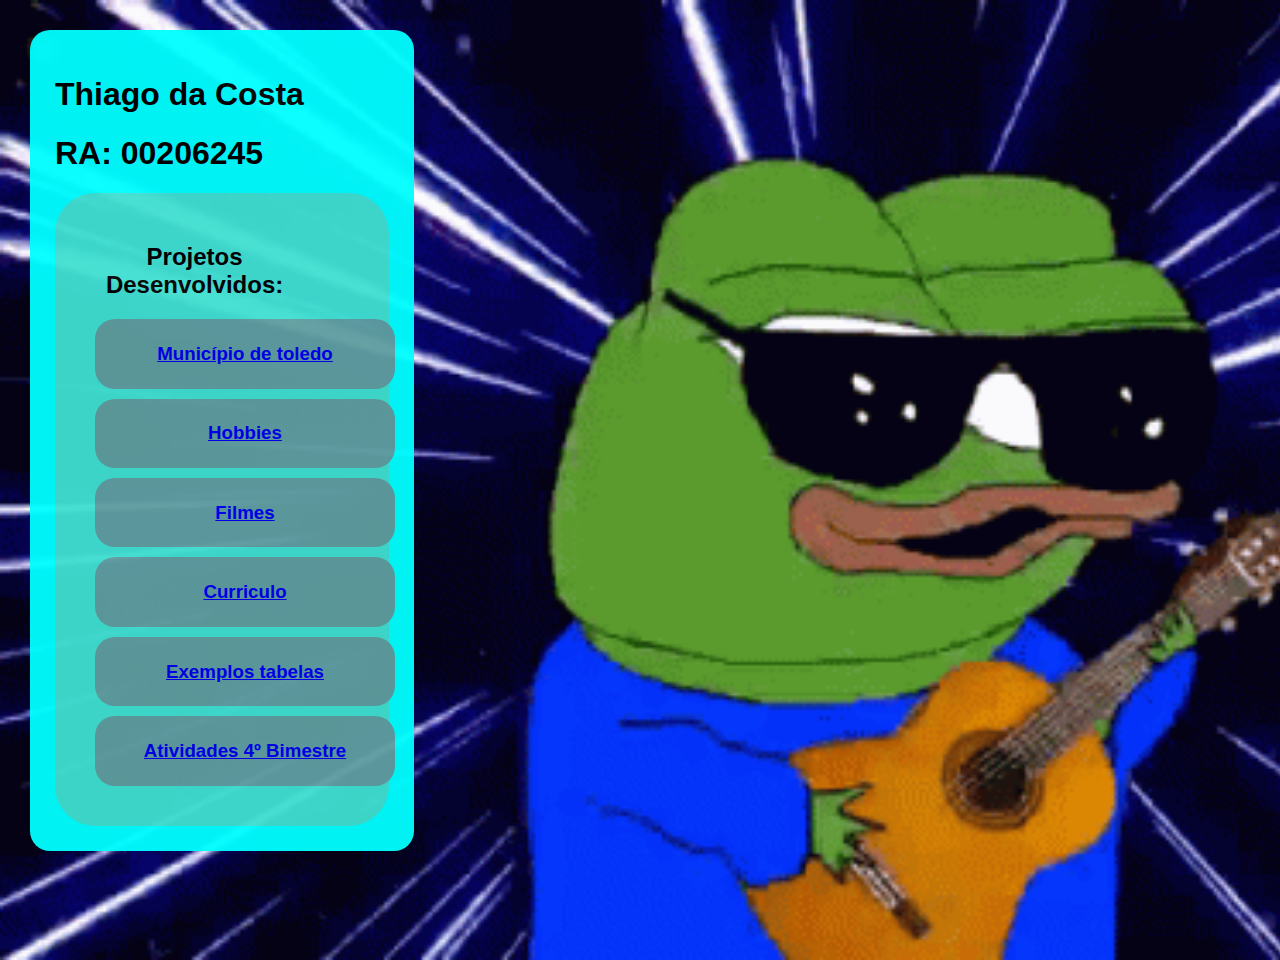
<file: index.html>
<!DOCTYPE html>
<html>
<head>
    <meta http-equiv="Content-Type" content="text/html;charset=UTF-8">
    <title>Atividade 4° Bim Thiago da Costa</title>
    <style>
        body{
            float: left;
            width: 30%;
            padding: 30px;
            font-family: Verdana, Geneva, Tahoma, sans-serif;
            background: rgb(8, 37, 37);
            background-image: url('img/sapo-music.gif');
            background-size: cover;
            height: 100vh;
            margin:0;
        }
        .content{
            background-color: aqua;
            padding: 25px;
            border-radius: 20px;
            opacity: 0.95;
        }
        .autor{
            background-color: aqua;
        }
        .projects{
            align-items: center;
            height: 10%;
            background-color: turquoise;
            text-align: center;
            padding: 30px;
            border-radius: 40px;
        }
        .project{
            text-align: center;
            align-items: center;
            background-color: cadetblue;
            width: 300px;
            padding: 5px 0px;
            text-align: center;
            color: whitesmoke;
            margin: 10px;
            border-radius: 20px;
        }
        h2{
            width: 80%;
        }
    </style>
</head>
<body>
    <div class="content"> 

        <div class="autor">
            <h1>Thiago da Costa</h1>
            <h1>RA: 00206245 </h1>
        </div>

        <div class="projects">

            <h2>Projetos Desenvolvidos:</h2>
            
            <div class="project">
                <a href="public/wiki_filme_hobby/ex1.html" target="_blank">
                    <h3>Município de toledo </h3>
                </a>
            </div>

            <div class="project">
                <a href="public/wiki_filme_hobby/ex3.html" target="_blank">
                    <h3>Hobbies </h3>
                </a>
            </div>

            <div class="project">
                <a href="public/wiki_filme_hobby/ex2.html" target="_blank">
                    <h3>Filmes </h3>
                </a>
            </div>

            <div class="project">
                <a href="public/curriculo_tabela/curriculo.html" target="_blank">
                    <h3>Curriculo </h3>   
                </a>
            </div>
            
            <div class="project">
                <a href="public/curriculo_tabela/listastabelasimagens.html" target="_blank">
                    <h3>Exemplos tabelas </h3>
                </a>
            </div>

            <div class="project">
                <a href="public/4bim/index.html" target="_blank">
                    <h3>Atividades 4º Bimestre</h3>
                </a>
            </div>

        </div>
    
    </div>
</body>
</html>
</file>
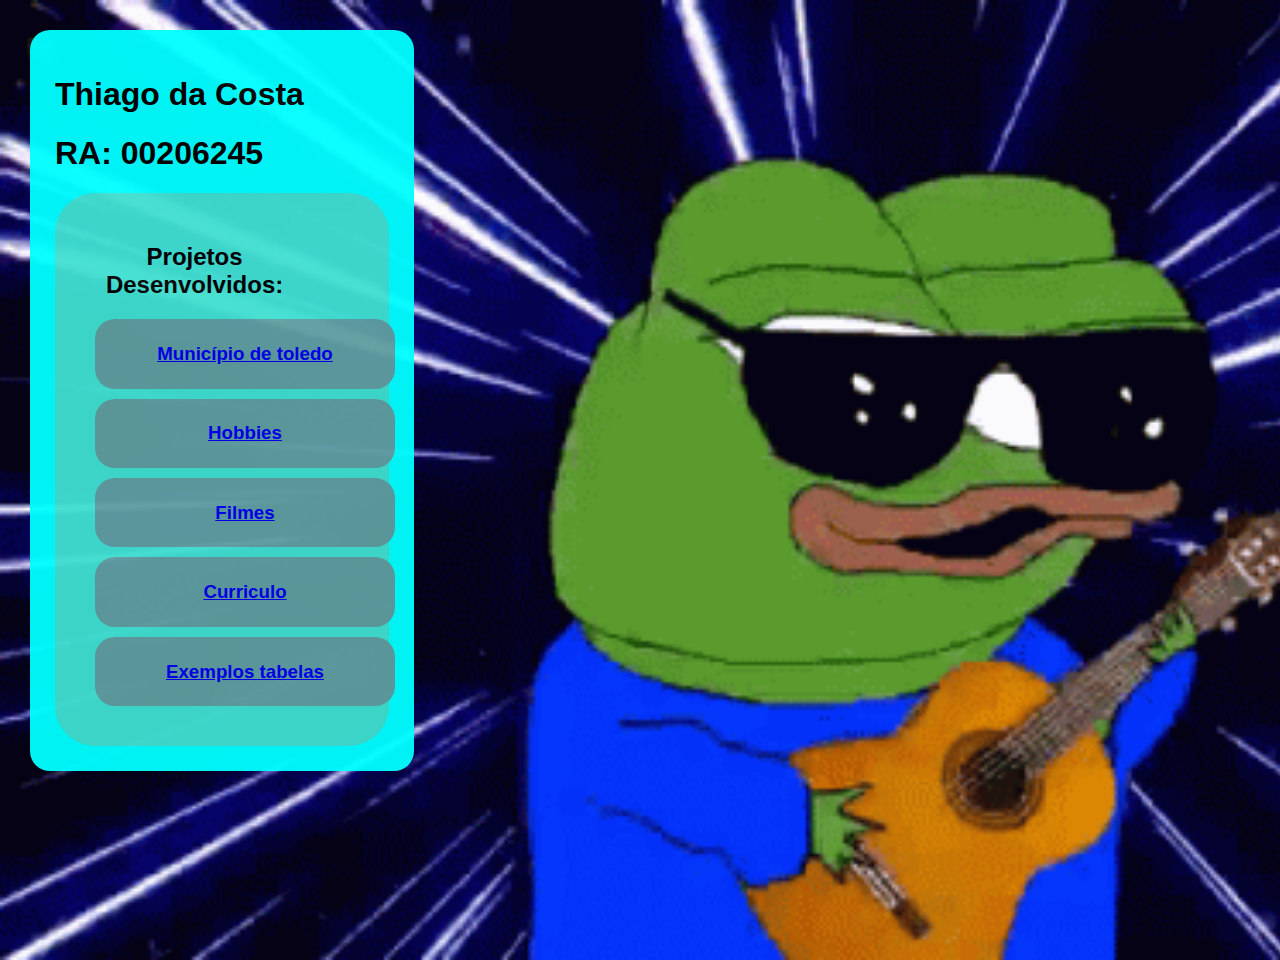
<file: 3bim/index.html>
<!DOCTYPE html>
<html>
<head>
    <meta http-equiv="Content-Type" content="text/html;charset=UTF-8">
    <title>Projeto 3° Bim Thiago da Costa</title>
    <style>
        body{
            float: left;
            width: 30%;
            padding: 30px;
            font-family: Verdana, Geneva, Tahoma, sans-serif;
            background: rgb(8, 37, 37);
            background-image: url('/img/sapo-music.gif');
            background-size: cover;
            height: 100vh;
            margin:0;
        }
        .content{
            background-color: aqua;
            padding: 25px;
            border-radius: 20px;
            opacity: 0.95;
        }
        .autor{
            background-color: aqua;
        }
        .projects{
            align-items: center;
            height: 10%;
            background-color: turquoise;
            text-align: center;
            padding: 30px;
            border-radius: 40px;
        }
        .project{
            text-align: center;
            align-items: center;
            background-color: cadetblue;
            width: 300px;
            padding: 5px 0px;
            text-align: center;
            color: whitesmoke;
            margin: 10px;
            border-radius: 20px;
        }
        h2{
            width: 80%;
        }
    </style>
</head>
<body>
    <div class="content"> 

        <div class="autor">
            <h1>Thiago da Costa</h1>
            <h1>RA: 00206245 </h1>
        </div>

        <div class="projects">

            <h2>Projetos Desenvolvidos:</h2>
            
            <div class="project">
                <a href="/public/wiki_filme_hobby/ex1.html" target="_blank">
                    <h3>Município de toledo </h3>
                </a>
            </div>

            <div class="project">
                <a href="/public/wiki_filme_hobby/ex3.html" target="_blank">
                    <h3>Hobbies </h3>
                </a>
            </div>

            <div class="project">
                <a href="/public/wiki_filme_hobby/ex2.html" target="_blank">
                    <h3>Filmes </h3>
                </a>
            </div>

            <div class="project">
                <a href="/public/curriculo_tabela/curriculo.html" target="_blank">
                    <h3>Curriculo </h3>   
                </a>
            </div>
            
            <div class="project">
                <a href="/public/curriculo_tabela/listastabelasimagens.html" target="_blank">
                    <h3>Exemplos tabelas </h3>
                </a>
            </div>
        </div>
    
    </div>
</body>
</html>
</file>
